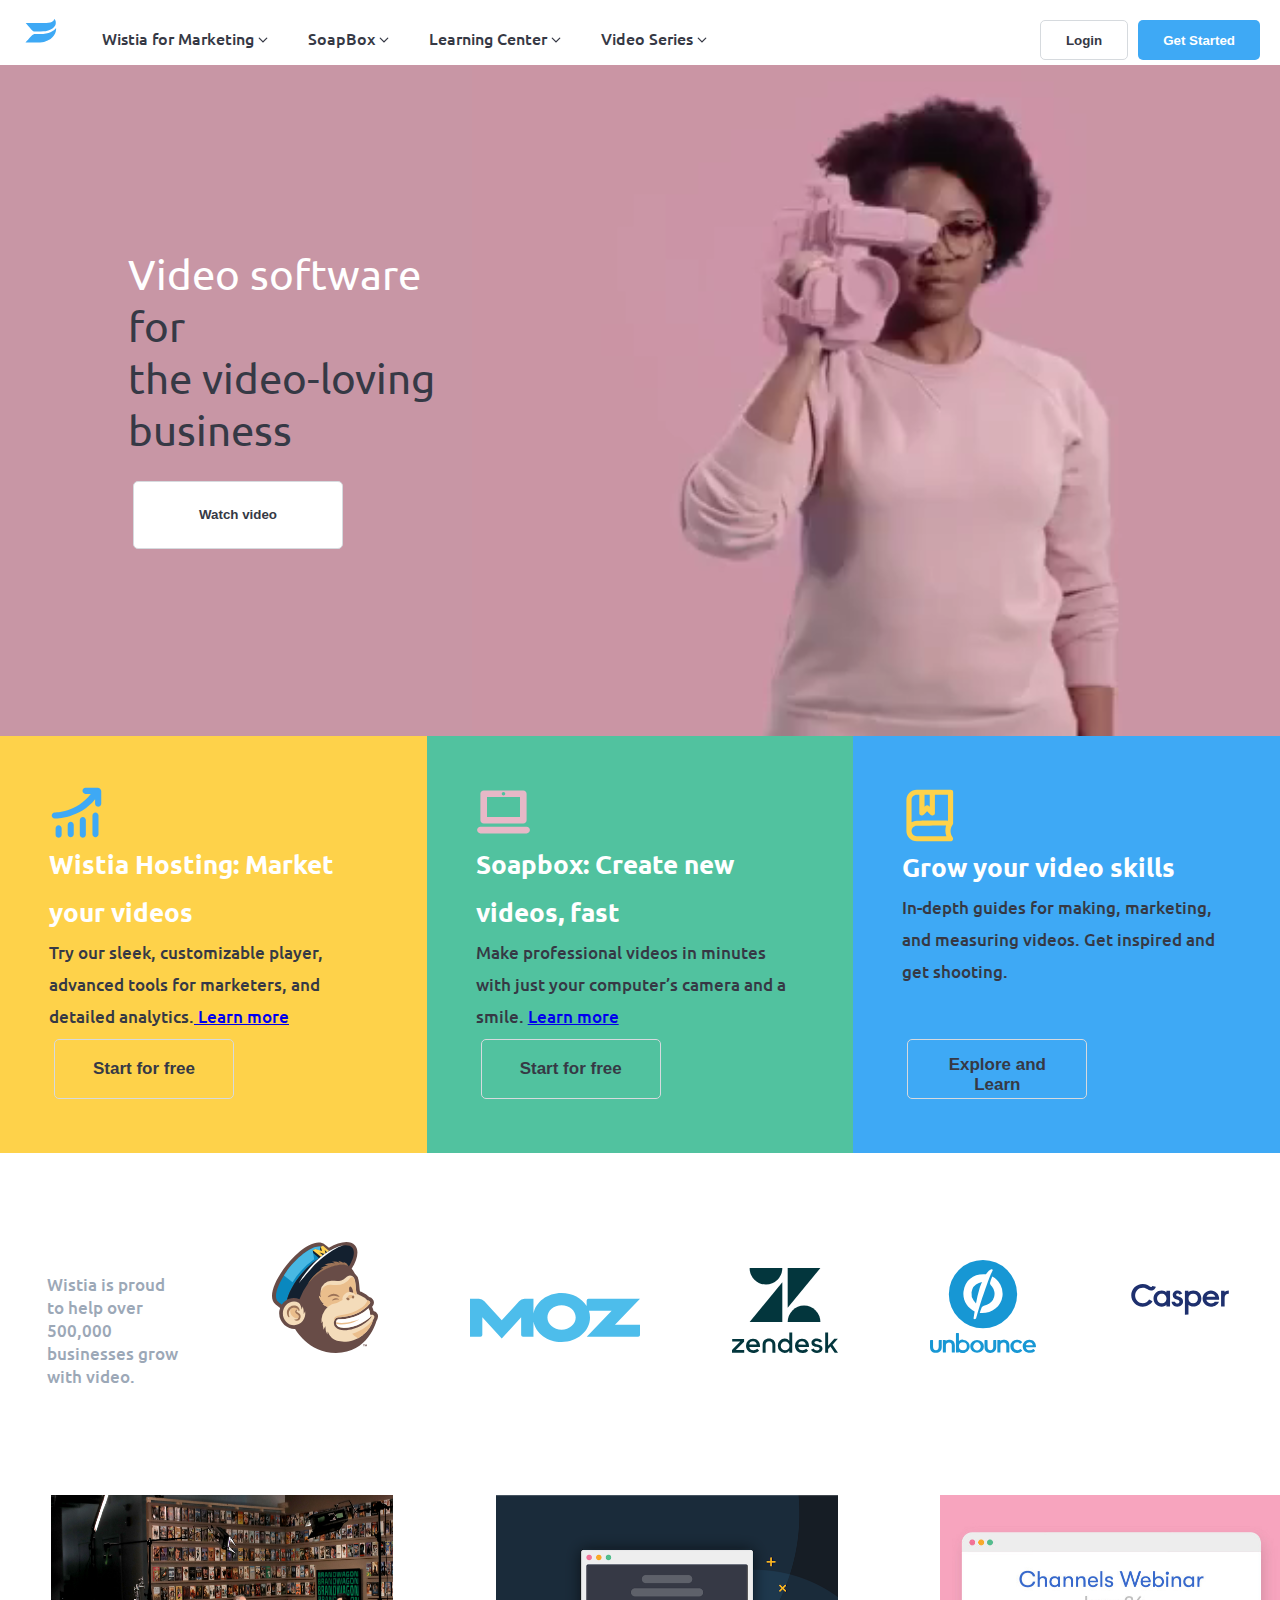
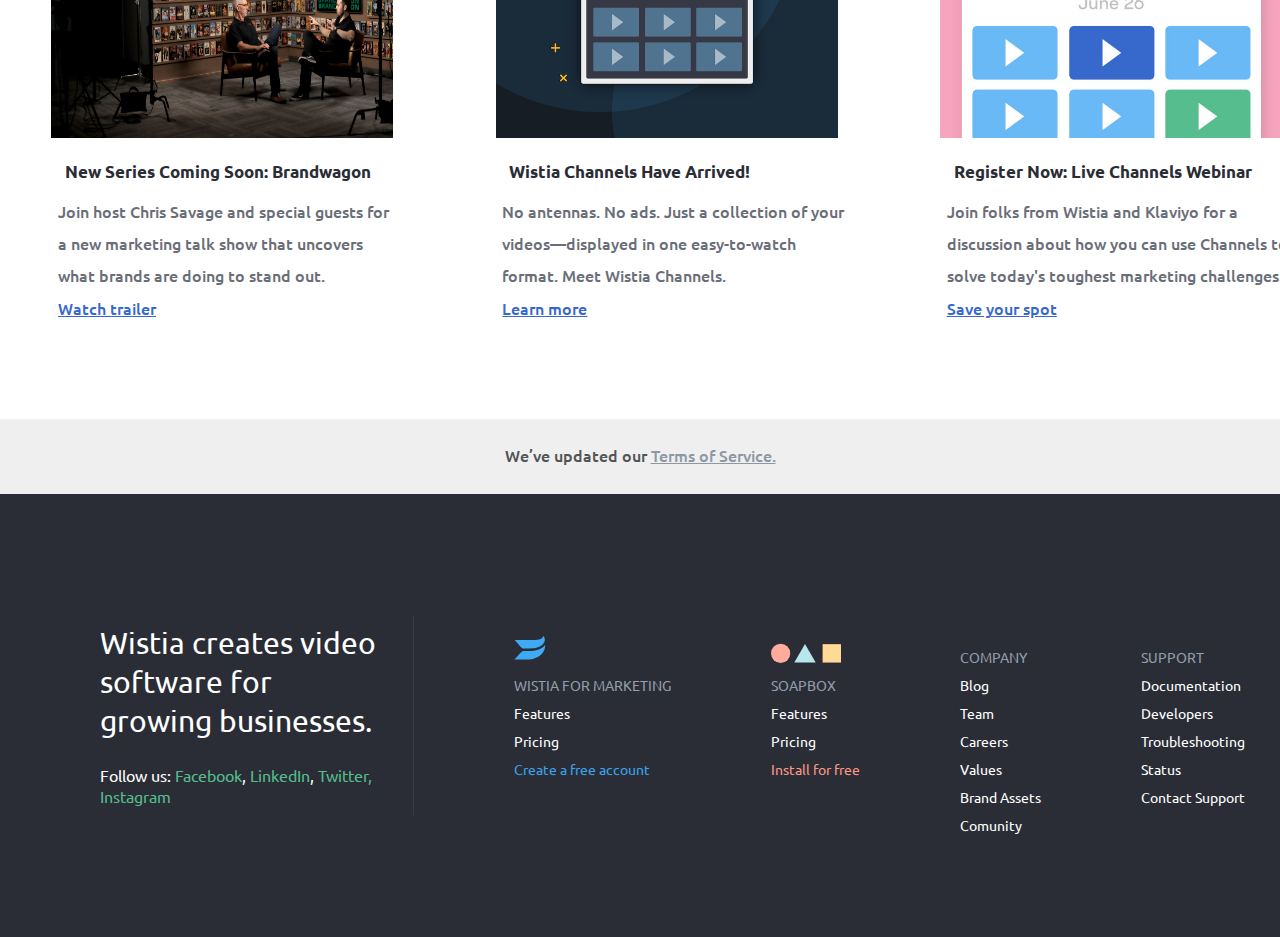
<file: index.html>
<!DOCTYPE html>
<html>

<head>
    <title>
        Video Hosting for Business|Wistia
    </title>
    <meta charset="UTF-8">
    <link rel="icon" href="./img/Wistia.png">
    <link href="https://fonts.googleapis.com/css?family=Ubuntu:400,400i,500,500i,700&display=swap" rel="stylesheet">
    <link rel="stylesheet" href="./style/reset.min.css">
    <link rel="stylesheet" href="./style/style.css">

</head>

<body>
    <header>
        <ul class="head-list">
            <li id="logo-wistia">
                <svg height="30" preserveAspectRatio="xMinYMid slice" style="height:30px;width:31.5px"
                    viewBox="0 0 486 128" class="jsx-1124597497 WistiaLogo">
                    <g opacity="1" transform="scale(1.55) translate(-20 -22)"
                        class="jsx-1124597497 WistiaLogo--swoopies">
                        <path
                            d=" M104.5,43.8c1.8-10.8-4.3-13.8-4.3-13.8s0.3,8.8-15.9,10.7c-14.4,1.7 -62.5,0.4-62.5,0.4s0,0,15.5,17.8c4.2,4.8,6.4,5.4,11.1,5.7c4.7,0.3 15.1,0.2,22.2-0.3c7.7-0.6,18.7-3.1,26.1-8.9C100.4,52.4,103.7,48.3 104.5,43.8z "
                            fill="#3EA9F5" class="jsx-1124597497"></path>
                        <path
                            d=" M105.5,55c0,0-1.9,3.9-11.6,10c-4.1,2.6-12.7,5.4-23.7,6.4c-6,0.6-16.9 0.1-21.6,0.1c-4.7,0-6.9,1-11.1,5.8 C21.7,94.9,21.7,94.9,21.7,94.9s 5.4,0,9.5,0c4.1,0,29.7,1.5,41-1.6C109.1,83.1,105.5,55,105.5,55z "
                            fill="#3EA9F5" class="jsx-1124597497"></path>
                    </g>
                    <g fill="#3EA9F5" opacity="0" transform="translate(110 0)" class="jsx-1124597497 WistiaLogo--text">
                        <path
                            d=" M210,29.8h9.4l-26.5,65.8h-2.1l-21.4-53.3l-21.6,53.3h-2l-26.4-65.8h 9.4l18,45.1L165,29.8h8.9l18.3,45.1L210,29.8z "
                            transform="translate(169 63) scale(0 1) translate(-169 -63)" class="jsx-1124597497"></path>
                        <path d="M231.5,29.8h9.4v65.5h-9.4V29.8z"
                            transform="translate(236 63) scale(0 1) translate(-236 -63)" class="jsx-1124597497"></path>
                        <path
                            d=" M276.4,67.8l-7.1-4.3c-4.5-2.7-7.6-5.4-9.5-8.1c-1.9-2.6-2.8-5.7-2.8 -9.1c0-5.2,1.8-9.3,5.4-12.6c3.6-3.2,8.2-4.8,13.9-4.8c5.5,0,10.5,1.5 15,4.6v10.6c-4.7-4.5-9.8-6.8-15.2-6.8c-3.1,0-5.6,0.7-7.5,2.1c-2,1.4 -3,3.2-3,5.4c0,2,0.7,3.8,2.2,5.5c1.5,1.7,3.8,3.5,7,5.4l7.2,4.2c8,4.8 12,10.8,12,18.2c0,5.2-1.8,9.5-5.3,12.8c-3.5,3.3-8.1,4.9-13.7,4.9c -6.5,0-12.4-2-17.7-6V78.1c5.1,6.4,10.9,9.6,17.6,9.6c2.9,0,5.4-0.8 7.3-2.5s2.9-3.7,2.9-6.1C285.1,75.2,282.2,71.4,276.4,67.8z "
                            transform="translate(276 62) scale(0 1) translate(-276 -62)" class="jsx-1124597497"></path>
                        <path d="M303.4,29.7h54.7V38h-22.8v57.2h-9.4V38h-22.5V29.7z"
                            transform="translate(331 62) scale(0 1) translate(-331 -62)" class="jsx-1124597497"></path>
                        <path d="M371.9,29.8h9.4v65.5h-9.4V29.8z"
                            transform="translate(377 63) scale(0 1) translate(-377 -63)" class="jsx-1124597497"></path>
                        <path
                            d=" M421.5,29.4h6.6l29.4,65.9h-9.6l-8.7-19.4h-27.9L403,95.3h-9.6L421.5 29.4zM435.3,67.5l-10.6-23.7l-9.8,23.7H435.3z "
                            transform="translate(425 62) scale(0 1) translate(-425 -62)" class="jsx-1124597497"></path>
                    </g>
                </svg>
            </li>
            <li class="nav-list" id="wistia-marketing">Wistia for Marketing
                <svg class="Icon IconCarrot" fill="none" fill-rule="evenodd" stroke="currentColor"
                    stroke-linecap="round" stroke-width="1" viewBox="0 0 8 5">
                    <polyline fill-rule="nonzero" points="2.5 -0.5 5.5 2.50631341 4.10025002 3.90311766 2.5 5.5"
                        transform=" translate(4.000000, 2.500000) rotate(90.000000) translate(-4.000000, -2.500000) ">
                    </polyline>
                </svg>
                <div class="sub-menu-wm">
                    <div class="sub-menu-logo-item">
                        <svg height="40" preserveAspectRatio="xMinYMid slice" viewBox="0 0 486 128"
                            class="jsx-1124597497 WistiaLogo" style="height: 40px; width: 151.875px;">
                            <g opacity="1" transform="scale(1) translate(0 0)"
                                class="jsx-1124597497 WistiaLogo--swoopies">
                                <path
                                    d=" M104.5,43.8c1.8-10.8-4.3-13.8-4.3-13.8s0.3,8.8-15.9,10.7c-14.4,1.7 -62.5,0.4-62.5,0.4s0,0,15.5,17.8c4.2,4.8,6.4,5.4,11.1,5.7c4.7,0.3 15.1,0.2,22.2-0.3c7.7-0.6,18.7-3.1,26.1-8.9C100.4,52.4,103.7,48.3 104.5,43.8z "
                                    fill="#53BBFF" class="jsx-1124597497"></path>
                                <path
                                    d=" M105.5,55c0,0-1.9,3.9-11.6,10c-4.1,2.6-12.7,5.4-23.7,6.4c-6,0.6-16.9 0.1-21.6,0.1c-4.7,0-6.9,1-11.1,5.8 C21.7,94.9,21.7,94.9,21.7,94.9s 5.4,0,9.5,0c4.1,0,29.7,1.5,41-1.6C109.1,83.1,105.5,55,105.5,55z "
                                    fill="#148EE0" class="jsx-1124597497"></path>
                            </g>
                            <g fill="#363A45" opacity="1" transform="translate(0 0)"
                                class="jsx-1124597497 WistiaLogo--text">
                                <path
                                    d=" M210,29.8h9.4l-26.5,65.8h-2.1l-21.4-53.3l-21.6,53.3h-2l-26.4-65.8h 9.4l18,45.1L165,29.8h8.9l18.3,45.1L210,29.8z "
                                    transform="translate(0 0) scale(1 1) translate(0 0)" class="jsx-1124597497"></path>
                                <path d="M231.5,29.8h9.4v65.5h-9.4V29.8z"
                                    transform="translate(0 0) scale(1 1) translate(0 0)" class="jsx-1124597497"></path>
                                <path
                                    d=" M276.4,67.8l-7.1-4.3c-4.5-2.7-7.6-5.4-9.5-8.1c-1.9-2.6-2.8-5.7-2.8 -9.1c0-5.2,1.8-9.3,5.4-12.6c3.6-3.2,8.2-4.8,13.9-4.8c5.5,0,10.5,1.5 15,4.6v10.6c-4.7-4.5-9.8-6.8-15.2-6.8c-3.1,0-5.6,0.7-7.5,2.1c-2,1.4 -3,3.2-3,5.4c0,2,0.7,3.8,2.2,5.5c1.5,1.7,3.8,3.5,7,5.4l7.2,4.2c8,4.8 12,10.8,12,18.2c0,5.2-1.8,9.5-5.3,12.8c-3.5,3.3-8.1,4.9-13.7,4.9c -6.5,0-12.4-2-17.7-6V78.1c5.1,6.4,10.9,9.6,17.6,9.6c2.9,0,5.4-0.8 7.3-2.5s2.9-3.7,2.9-6.1C285.1,75.2,282.2,71.4,276.4,67.8z "
                                    transform="translate(0 0) scale(1 1) translate(0 0)" class="jsx-1124597497"></path>
                                <path d="M303.4,29.7h54.7V38h-22.8v57.2h-9.4V38h-22.5V29.7z"
                                    transform="translate(0 0) scale(1 1) translate(0 0)" class="jsx-1124597497"></path>
                                <path d="M371.9,29.8h9.4v65.5h-9.4V29.8z"
                                    transform="translate(0 0) scale(1 1) translate(0 0)" class="jsx-1124597497"></path>
                                <path
                                    d=" M421.5,29.4h6.6l29.4,65.9h-9.6l-8.7-19.4h-27.9L403,95.3h-9.6L421.5 29.4zM435.3,67.5l-10.6-23.7l-9.8,23.7H435.3z "
                                    transform="translate(0 0) scale(1 1) translate(0 0)" class="jsx-1124597497"></path>
                            </g>
                        </svg>
                        <br>
                        <div class="sub-menu-text-item">Host, customize, and measure <br> your videos, all in one place
                        </div>
                    </div>
                    <ul class="sub-menu-links">
                        <li><a href="#"> Features</a></li>
                        <li><a href="#"> Pricing</a></li>
                        <li><a href="#">Integrations</a></li>
                        <li><a href="#">Platform</a></li>
                    </ul>
                    <ul class="sub-menu-links">
                        <li> CUSTOMIZE</li>
                        <li><a href="#"> Custom Player</a></li>
                        <li><a href="#">Embedding</a></li>
                        <li><a href="#">Channels</a></li>
                    </ul>
                    <ul class="sub-menu-links">
                        <li> CONVERT</li>
                        <li><a href="#">Video SEO</a></li>
                        <li><a href="#">Lead generation</a></li>
                        <li><a href="#">Marketing Automation</a></li>
                    </ul>
                    <ul class="sub-menu-links">
                        <li> ANALYZE</li>
                        <li><a href="#">Analitics</a></li>
                        <li><a href="#">A/B Testing</a></li>

                    </ul>
                    <div class="btn-sub-menu-list">
                        <button class=" button" id="btn-crt-free">Create a free account</button>
                    </div>
            </li>
            <li class="nav-list" id="soapbox">SoapBox
                <svg class="Icon IconCarrot" fill="none" fill-rule="evenodd" stroke="currentColor"
                    stroke-linecap="round" stroke-width="1" viewBox="0 0 8 5">
                    <polyline fill-rule="nonzero" points="2.5 -0.5 5.5 2.50631341 4.10025002 3.90311766 2.5 5.5"
                        transform=" translate(4.000000, 2.500000) rotate(90.000000) translate(-4.000000, -2.500000) ">
                    </polyline>
                </svg>
                <div class="sub-menu-wm" id="soapbox-submenu">
                    <div class="sub-menu-logo-item" id="item-logo-soapbox">
                        <svg alt="Soapbox" height="20" preserveAspectRatio="xMidYMax slice" viewBox="0 0 8000 1000"
                            width="160" class="jsx-3779653094 Soapbox Soapbox--logo ">
                            <circle cx="4000" cy="500" fill="#FFAB9D" opacity="1" r="500" transform="translate(-2473 0)"
                                class="jsx-3779653094 Soapbox__shape Soapbox__shape--circle"></circle>
                            <rect fill="#FFDA97" height="1000" opacity="1" transform="translate(2370 30) scale(0.97)"
                                width="1000" x="3500" y="0"
                                class="jsx-3779653094 Soapbox__shape Soapbox__shape--square"></rect>
                            <polygon fill="#B7E7EE" opacity="1" points="4535,1000 3465,1000 4000,74.3"
                                transform="translate(2160 500) scale(1.05 1.1) translate(-3465 -500)"
                                class="jsx-3779653094 Soapbox__shape Soapbox__shape--triangle"></polygon>
                            <g fill="#D3DEE5" opacity="1" class="jsx-3779653094">
                                <path
                                    d=" M64 716.8 252.2 646.4C295.1 737.6 369.8 801.1 458.4 801.1 545.6 801.1 603.7 767.9 603.7 701.6 603.7 633.9 520.7 607.7 419.7 575.9 274.4 528.9 102.8 475.1 102.8 273.4 102.7 124.3 225.9 0 441.8 0 620.3 0 740.7 105 778 241.7L589.8 302.5C563.5 243.1 517.8 198.9 430.7 198.9 354.6 198.9 313.1 226.5 313.1 277.6 313.1 327.3 387.8 350.8 477.8 381.2 624.4 428.2 814 489 814 703 814 890.8 654.9 1000 452.8 1000 264.6 1000 122.1 893.6 64 716.8Z "
                                    transform="translate(439 500) scale(1 1) translate(-439 -500)"
                                    class="jsx-3779653094 Soapbox__letter"></path>
                                <path
                                    d=" M3554.5 30H3982.6C4231.2 30 4319.5 186.6 4319.5 341.8C4319.5 485.9 4222.8 652.2 3982.6 652.2H3764.4V1000H3554.5V30ZM4101.3 341.8C 4101.3 293.3 4075.1 229.6 3990.8 229.6H3764.3V454H3990.8C4070.9 454 4101.3 394.4 4101.3 341.8Z "
                                    transform="translate(3937 515) scale(1 1) translate(-3937 -515)"
                                    class="jsx-3779653094 Soapbox__letter"></path>
                                <path
                                    d=" M5090.5 30C5329.6 30 5409.7 161.6 5409.7 293.3 5409.7 377.8 5382.1 455.4 5300.5 494.2 5402.8 533 5441.5 631.4 5441.5 709 5441.5 850.3 5354.4 1000 5108.5 1000H4634.5V30H5090.5ZM5195.5 316.8C5195.5 273.8 5180.3 226.7 5091.9 226.7H4844.6V408.2H5069.8C5156.8 408.3 5195.5 372.3 5195.5 316.8ZM5228.7 704.8C5228.7 653.5 5203.8 598.1 5080.8 598.1H4844.5V801.8H 5118.1C5202.4 801.8 5228.7 747.8 5228.7 704.8Z "
                                    transform="translate(5038 515) scale(1 1) translate(-5038 -515)"
                                    class="jsx-3779653094 Soapbox__letter"></path>
                                <path
                                    d=" M7489 693.8L7289.5 1000H7041.5L7365.7 501.1L7059.5 30H7307.5L7489 308.5L 7669.1 30H7918.5L7613.7 501.1L7936.5 1000H7688.5L7489 693.8 Z "
                                    transform="translate(7489 515) scale(1 1) translate(-7489 -515)"
                                    class="jsx-3779653094 Soapbox__letter"></path>
                            </g>
                        </svg>

                        <div class="sub-menu-text-item"> Create and share professional <br>
                            videos with just a few clicks.
                        </div>
                    </div>
                    <ul class="sub-menu-links">
                        <li><a href="#"> Features</a></li>
                        <li><a href="#"> Pricing</a></li>
                        <li><a href="#">Watch the Ads</a></li>

                    </ul>
                    <ul class="sub-menu-links">
                        <li> PAID PLANS</li>
                        <li><a href="#"> Solo Plan</a></li>
                        <li><a href="#">Teams Plan</a></li>
                        <li><a href="#">Contact Sales</a></li>
                    </ul>

                    <div class="btn-sub-menu-list">
                        <button class=" button" id="btn-install-free">Install for free</button>
                    </div>

            </li>
            <li class="nav-list" id="learning-center">Learning Center
                <svg class="Icon IconCarrot" fill="none" fill-rule="evenodd" stroke="currentColor"
                    stroke-linecap="round" stroke-width="1" viewBox="0 0 8 5">
                    <polyline fill-rule="nonzero" points="2.5 -0.5 5.5 2.50631341 4.10025002 3.90311766 2.5 5.5"
                        transform=" translate(4.000000, 2.500000) rotate(90.000000) translate(-4.000000, -2.500000) ">
                    </polyline>
                </svg>
                <div class="sub-menu-wm" id="Lern-center-submenu">
                    <div class="sub-menu-logo-item" id="item-logo-leran-center">Learning Center


                        <div class="sub-menu-text-item"> Go from a camera-shy beginner to a <br>
                            business-video pro.
                        </div>
                    </div>
                    <ul class="sub-menu-links">
                        <li><a href="#"> Blog</a></li>
                        <li><a href="#"> Support</a></li>
                        <li class="last-sub-item"><a href="#">Customer Stories</a></li>

                    </ul>
                    <ul class="sub-menu-links">
                        <li> BLOG CATEGORIES</li>
                        <li><a href="#"> Production</a></li>
                        <li><a href="#">Marketing</a></li>
                        <li><a href="#">Sales</a></li>
                        <li><a href="#">Product Updates</a></li>
                        <li class="last-sub-item"><a href="#">Wistia Culture </a></li>
                    </ul>
                    <ul class="sub-menu-links">
                        <li>SUPPORT CATEGORIES </li>
                        <li><a href="#"> Developpers</a></li>
                        <li><a href="#"> Troubleshooting</a></li>
                        <li class="last-sub-item"><a href="#">Contact Support</a></li>

                    </ul>


                    <div class="btn-sub-menu-list">
                        <button class="button" id="btn-subscribe">Subscribe</button>
                    </div>

            </li>
            <li class="nav-list" id="video_series_item">Video Series
                <svg class="Icon IconCarrot" fill="none" fill-rule="evenodd" stroke="currentColor"
                    stroke-linecap="round" stroke-width="1" viewBox="0 0 8 5">
                    <polyline fill-rule="nonzero" points="2.5 -0.5 5.5 2.50631341 4.10025002 3.90311766 2.5 5.5"
                        transform=" translate(4.000000, 2.500000) rotate(90.000000) translate(-4.000000, -2.500000) ">
                    </polyline>
                </svg>
                <div class="sub-menu-wm" id="video-series-submenu">
                    <div class="sub-menu-logo-item" id="item-logo-video-series">Video series


                        <div class="sub-menu-text-item"> Watch our original, long-form <br> video content.
                        </div>
                    </div>

                    <div class="video-series-container">
                        <div class="concert-ticket-image">
                        </div>

                        <div class="brandwagon-content">
                            <span class="brandwagon-title">Brandwagon</span>
                            <p class="brandwagon-content">From tactics to taglines, Wistia’s CEO, Chris Savage,
                                chats
                                marketing with the brains behind successful brands. Get a peek under the hood of
                                their
                                best campaigns, and watch as we try to restore an old station wagon along the way.
                            </p>
                        </div>
                    </div>


                    <div class="video-series-container">
                        <div class="concert-ticket-image" id="brandwagon-image">

                        </div>
                        <div class="brandwagon-content">
                            <span class="brandwagon-title">One, Ten, One Hundred</span>
                            <p class="brandwagon-content">In this Webby Award-winning series, we challenged a video
                                production agency to make three videos with three very different budgets. Watch as we
                                dive into the complicated relationship between money and creativity.</p>

                        </div>
                    </div>
            </li>

            <div class="btn">
                <button class="button">Login</button>
                <button class="button" id="btn-getstart"> Get Started</button>
            </div>


        </ul>
        </div>

    </header>
    <main>


        <section class="home-video">
            <div class="text-division">
                <span class="white-text">Video software</span> for <br>
                the video-loving business
                <div><button class="button" id="btn-wtch-vdeo">Watch video</button></div>
            </div>
            <div class="video-division">
                <video autoplay>
                    <source src="./img/video-wistia.mp4">
                </video>
            </div>
        </section>
        <section class="text-section">


            <div class="wistia-hosting">
                <button class="button startfree-btn" id="btn-strat-free">Start for free</button>
                <div>Try our sleek, customizable player,
                    advanced tools for marketers,
                    and detailed analytics.<a href="#"> Learn more</a>
                </div>
                <div class="text-section-title"> Wistia Hosting: Market your videos</div>

                <svg class="Icon IconChartGrowth" fill="currentColor" viewBox="0 0 100 100">
                    <g transform="translate(5.000000, 5.000000)">
                        <path
                            d=" M12.5425694,68.0001129 C9.51159393,67.980567 7.03663928,70.5009719 7.00854617,73.6357636 L7.00854617,84.9951219 C6.895191,87.0997453 7.9163591,89.0966617 9.6621407,90.1842836 C11.4079223,91.2719055 13.5920777,91.2719055 15.3378593,90.1842836 C17.0836409,89.0966617 18.104809,87.0997453 17.9914538,84.9951219 L17.9914538,73.6357636 C17.9637376,70.5352312 15.5403497,68.0287792 12.5425694,68.0001129 Z ">
                        </path>
                        <path
                            d=" M34.5085139,62 C33.0409377,61.9999363 31.6342018,62.5897773 30.6012767, 63.6382951 C29.5683516,64.6868128 28.9949154,66.1070359 29.0085462, 67.5829933 L29.0085462,84.1607157 C28.895191,86.2073009 29.9163591, 88.1491493 31.6621407,89.2067783 C33.4079223,90.2644072 35.5920777, 90.2644072 37.3378593,89.2067783 C39.0836409,88.1491493 40.104809, 86.2073009 39.9914538,84.1607157 L39.9914538,67.5829933 C40.005064, 66.1099998 39.4339569,64.6923842 38.4047201,63.6443658 C37.3754833, 62.5963474 35.9731363,62.0044969 34.5085139,62 Z ">
                        </path>
                        <path
                            d=" M79.5085271,45 C76.4662516,45 74,47.5380082 74,50.6687999 L74, 84.6464985 C74.1625906,87.6501362 76.5767584,90 79.5,90 C82.4232416,90 84.8374094,87.6501362 85,84.6464985 L85,50.6687999 C85.0000145, 47.5448493 82.5441404,45.0096717 79.5085271,45 Z ">
                        </path>
                        <path
                            d=" M83.5299907,0 L61.1665646,0 C58.2019309,0.165444147 55.8825814, 2.6219825 55.8825814,5.59652928 C55.8825814,8.57107607 58.2019309, 11.0276144 61.1665646,11.1930586 L70.971134,11.1930586 C45.1258732, 44.8069414 6.02885325,44.8069414 5.28398313,44.8069414 C2.31934947, 44.9723856 3.84638119e-16,47.4289239 0,50.4034707 C-3.36558354e-16, 53.3780175 2.31934947,55.8345559 5.28398313,56 C8.00362519,56 50.8769634,55.8264642 78.8182541,20.824295 L78.8182541,28.4251627 C78.7029364,30.4989747 79.7417838,32.4666565 81.5177896,33.5383557 C83.2937954,34.6100549 85.5157645,34.6100549 87.2917704,33.5383557 C89.0677762,32.4666565 90.1066235,30.4989747 89.9913059,28.4251627 L89.9913059,6.02169197 C89.6036275,2.6984061 86.8666585,0.147658492 83.5299907,0 Z ">
                        </path>
                        <path
                            d=" M56.5085139,53 C53.4709656,53 51.0085462,55.5242741 51.0085462, 58.638124 L51.0085462,85.0482838 C50.895191,87.1342748 51.9163591, 89.1135122 53.6621407,90.1915052 C55.4079223,91.2694983 57.5920777, 91.2694983 59.3378593,90.1915052 C61.0836409,89.1135122 62.104809, 87.1342748 61.9914538,85.0482838 L61.9914538,58.638124 C61.9914684, 55.5310782 59.5394103,53.0096193 56.5085139,53 Z ">
                        </path>
                    </g>
                </svg>

            </div>




            <div class="wistia-hosting" id="soap-box">
                <button class="button saopbox-btn" id="btn-strat-free-soapbox">Start for free</button>
                <p>Make professional videos in
                    minutes with just your computer’s
                    camera and a smile. <a href="#">Learn more</a>
                </p>
                <h2 class="text-section-title"> Soapbox: Create new videos, fast</h2>
                <svg class="Icon IconLaptop" fill="currentColor" fill-rule="nonzero" stroke="none" stroke-width="1"
                    viewBox="0 0 100 90">
                    <g transform="translate(2.000000, 5.000000)">
                        <path
                            d=" M12.0011019,60 L83.9988981,60 C87.3132151,60 90,57.3130178 90, 53.9984572 L90,6.00154281 C90,2.68698224 87.3132151,2.029583e-16 83.9988981,0 L12.0011019,0 C8.68678485,-2.029583e-16 6,2.68698224 6,6.00154281 L6,53.9984572 C6,57.3130178 8.68678485,60 12.0011019,60 Z M48.0077135,2.71535099 C49.754333,2.71535099 51.1702479,4.13136991 51.1702479,5.87811777 C51.1702479,7.62486563 49.754333,9.04088455 48.0077135,9.04088455 C46.261094,9.04088455 44.8451791,7.62486563 44.8451791,5.87811777 C44.8536204,4.13487867 46.2646025,2.72379297 48.0077135,2.71535099 Z M18.0022039,11.9722294 L77.9977961,11.9722294 L77.9977961,48.0123425 L18.0022039,48.0123425 L18.0022039,11.9722294 Z ">
                        </path>
                        <path
                            d=" M89.9990358,66 L6.00096417,66 C2.68672317,66 4.05877462e-16,68.6862915 0,72 C-4.05877462e-16,75.3137085 2.68672317,78 6.00096417,78 L89.9990358,78 C93.3132768,78 96,75.3137085 96,72 C96,68.6862915 93.3132768,66 89.9990358,66 Z ">
                        </path>
                    </g>
                </svg>



            </div>


            <div class="wistia-hosting" id="grown-skill">
                <button class="button growskill-btn" id="btn-grow-skill">Explore and Learn</button>
                <div>In-depth guides for making, marketing,
                    and measuring videos. Get inspired and get shooting.
                </div>
                <div class="text-section-title"> Grow your video skills</div>



                <svg class="Icon IconBookChapter" fill="currentColor" fill-rule="nonzero" viewBox="0 0 100 100">
                    <path
                        d=" M84.9917653,4.71432303 C85.0693262,3.44408266 84.5961577,2.20167831 83.6921187,1.30182535 C82.7880798,0.401972393 81.5398959,-0.0690052267 80.2637466,0.0081965671 L18.8933129,0.0081965671 C8.47165441, 0.0389631649 0.0309097199,8.44062445 0,18.8140273 L0,75.2128444 C0.0411994974,85.5789534 8.47894635,93.9692905 18.8933129,94 L80.2637466,94 C82.027782,93.9725546 83.6297251,92.9697795 84.4187221, 91.3990921 C85.2077191,89.8284047 85.0525052,87.9511191 84.0161424, 86.529958 C79.1384607,79.7937745 79.1384607,70.7066147 84.0161424, 63.9704312 C84.5373326,63.1123648 84.8579451,62.1485986 84.9542413, 61.1504903 L84.9917653,4.71432303 Z M33.0586072,9.34574906 L42.4395967, 9.34574906 L42.4395967,31.027546 L41.0136863,29.6269131 C40.1531391, 28.7271517 38.9596411,28.2178763 37.711578,28.2178763 C36.4635149, 28.2178763 35.2700168,28.7271517 34.4094697,29.6269131 L32.9835593, 31.027546 L33.0586072,9.34574906 Z M9.38098955,18.8140273 C9.38098955, 13.6570395 13.5810016,9.4764748 18.7619791,9.4764748 L23.4899978, 9.4764748 L23.4899978,42.3073094 C23.343914,44.19603 24.5141155, 45.9393477 26.3230567,46.5278831 C28.0668611,47.4312691 30.2036794, 47.0473478 31.5201249,45.5941279 L37.655292,39.4873685 L43.7904592, 45.5941279 C45.1069047,47.0473478 47.243723,47.4312691 48.9875274, 46.5278831 C50.7964686,45.9393477 51.9666701,44.19603 51.8205863, 42.3073094 L51.8205863,9.34574906 L75.5544898,9.34574906 L75.5544898, 56.4070136 C66.1735003,55.940136 35.891666,56.4070136 25.985341, 56.4070136 C19.8501739,56.4070136 15.1221552,55.940136 9.45603746, 59.2269545 L9.38098955,18.8140273 Z M72.721431,84.6064222 L18.8933129, 84.6064222 C13.6760686,84.6064222 9.44665647,80.3965936 9.44665647, 75.2035068 C9.44665647,70.0104201 13.6760686,65.8005915 18.8933129, 65.8005915 C32.5895577,65.8005915 51.9519201,65.3337138 64.6913039, 65.3337138 L72.1960956,65.3337138 C70.196747,71.6350671 70.381752, 78.4222493 72.721431,84.6064222 Z "
                        transform="translate(8.000000, 3.000000)"></path>
                </svg>


            </div>

            </div>
        </section>
        <section class="client-section">
            <div class="text-div-client">
                Wistia is proud to help over 500,000 businesses grow with video.
            </div>
            <div class="client-logo">
                <img src="./img/Mailchimp-7ebe21d6e1a8e73dfaa0a01cb2747dd7.svg" alt="mailchimp-logo">
            </div>
            <div class="client-logo" id="moz-logo">
                <img src="./img/Moz-968d7370d103b9e8d54d8d6c5ccc25ef.svg" alt="moz-logo">
            </div>
            <div class="client-logo">
                <img src="./img/Zendesk-b2d6a2287655dc487ea7de701df73ed0.svg" alt="Zendesk-logo">
            </div>
            <div class="client-logo">
                <img src="./img/Unbounce-f61750cbb6135bd4058243c8065f7652.svg" alt="unbounce-logo">
            </div>
            <div class="client-logo" id="casper-logo">
                <img src="./img/casper-logo-vector.svg" alt="casper-logo">
            </div>

        </section>
        <section class="feature-block">
            <div class="feature-block-image">
                <div id="img-new-sieres">
                    <div class="layer"></div>
                    <img src="./img/bandwagon-trailer-background-mobile.jpg" alt="bandwagon-trailer-background-mobile">
                </div>
                <div class="feature-block-text">
                    <span class="feature-block-title">New Series Coming Soon: Brandwagon</span>
                    <span>Join host Chris Savage and special guests for a new marketing talk show that uncovers what
                        brands
                        are doing to stand out. <br>
                        <a href=""> Watch trailer</a></span>
                </div>
            </div>
            <div class="feature-block-image">
                <div id="img-feature-block">
                    <div class="layer"></div>
                    <img src="./img/homepage_2x.png" alt="homepage">
                </div>
                <div class="feature-block-text">
                    <span class="feature-block-title">Wistia Channels Have Arrived!</span>
                    <span>No antennas. No ads. Just a collection of your videos—displayed in one easy-to-watch format.
                        Meet
                        Wistia Channels.
                        <br>
                        <a href="#"> Learn more</a></span>
                </div>
            </div>

            <div class="feature-block-image">
                <div id="img-webinar-channel">
                    <div class="layer"></div>
                    <img src="./img/Channels-Webinar-Homepage.jpg" alt="channels webinar">
                </div>
                <div class="feature-block-text">
                    <span class="feature-block-title">Register Now: Live Channels Webinar</span>
                    <span>Join folks from Wistia and Klaviyo for a discussion about how you can use Channels to solve
                        today's toughest marketing challenges.
                        <br>
                        <a href="#"> Save your spot</a></span>
                </div>
            </div>
        </section>
    </main>


    <footer>
        <div class="ud_condition_term">We’ve updated our <a href="#"> Terms of Service.</a></div>
        <div class="page_foot">
            <div class="footer-text">
                Wistia creates video software for growing businesses.<br>

                <div class="follow_div">Follow us: <a href="#">Facebook</a>, <a href="#">LinkedIn</a>, <a
                        href="#">Twitter,</a> <a href="#">Instagram</a>
                </div>

            </div>
            <div class="vl"> </div>


            <ul class="footer-link">
                <li> <svg height="30" preserveAspectRatio="xMinYMid slice" style="height:30px;width:31.5px"
                        viewBox="0 0 486 128" class="jsx-1124597497 WistiaLogo">
                        <g opacity="1" transform="scale(1.55) translate(-20 -22)"
                            class="jsx-1124597497 WistiaLogo--swoopies">
                            <path
                                d=" M104.5,43.8c1.8-10.8-4.3-13.8-4.3-13.8s0.3,8.8-15.9,10.7c-14.4,1.7 -62.5,0.4-62.5,0.4s0,0,15.5,17.8c4.2,4.8,6.4,5.4,11.1,5.7c4.7,0.3 15.1,0.2,22.2-0.3c7.7-0.6,18.7-3.1,26.1-8.9C100.4,52.4,103.7,48.3 104.5,43.8z "
                                fill="#3EA9F5" class="jsx-1124597497"></path>
                            <path
                                d=" M105.5,55c0,0-1.9,3.9-11.6,10c-4.1,2.6-12.7,5.4-23.7,6.4c-6,0.6-16.9 0.1-21.6,0.1c-4.7,0-6.9,1-11.1,5.8 C21.7,94.9,21.7,94.9,21.7,94.9s 5.4,0,9.5,0c4.1,0,29.7,1.5,41-1.6C109.1,83.1,105.5,55,105.5,55z "
                                fill="#3EA9F5" class="jsx-1124597497"></path>
                        </g>
                        <g fill="#3EA9F5" opacity="0" transform="translate(110 0)"
                            class="jsx-1124597497 WistiaLogo--text">
                            <path
                                d=" M210,29.8h9.4l-26.5,65.8h-2.1l-21.4-53.3l-21.6,53.3h-2l-26.4-65.8h 9.4l18,45.1L165,29.8h8.9l18.3,45.1L210,29.8z "
                                transform="translate(169 63) scale(0 1) translate(-169 -63)" class="jsx-1124597497">
                            </path>
                            <path d="M231.5,29.8h9.4v65.5h-9.4V29.8z"
                                transform="translate(236 63) scale(0 1) translate(-236 -63)" class="jsx-1124597497">
                            </path>
                            <path
                                d=" M276.4,67.8l-7.1-4.3c-4.5-2.7-7.6-5.4-9.5-8.1c-1.9-2.6-2.8-5.7-2.8 -9.1c0-5.2,1.8-9.3,5.4-12.6c3.6-3.2,8.2-4.8,13.9-4.8c5.5,0,10.5,1.5 15,4.6v10.6c-4.7-4.5-9.8-6.8-15.2-6.8c-3.1,0-5.6,0.7-7.5,2.1c-2,1.4 -3,3.2-3,5.4c0,2,0.7,3.8,2.2,5.5c1.5,1.7,3.8,3.5,7,5.4l7.2,4.2c8,4.8 12,10.8,12,18.2c0,5.2-1.8,9.5-5.3,12.8c-3.5,3.3-8.1,4.9-13.7,4.9c -6.5,0-12.4-2-17.7-6V78.1c5.1,6.4,10.9,9.6,17.6,9.6c2.9,0,5.4-0.8 7.3-2.5s2.9-3.7,2.9-6.1C285.1,75.2,282.2,71.4,276.4,67.8z "
                                transform="translate(276 62) scale(0 1) translate(-276 -62)" class="jsx-1124597497">
                            </path>
                            <path d="M303.4,29.7h54.7V38h-22.8v57.2h-9.4V38h-22.5V29.7z"
                                transform="translate(331 62) scale(0 1) translate(-331 -62)" class="jsx-1124597497">
                            </path>
                            <path d="M371.9,29.8h9.4v65.5h-9.4V29.8z"
                                transform="translate(377 63) scale(0 1) translate(-377 -63)" class="jsx-1124597497">
                            </path>
                            <path
                                d=" M421.5,29.4h6.6l29.4,65.9h-9.6l-8.7-19.4h-27.9L403,95.3h-9.6L421.5 29.4zM435.3,67.5l-10.6-23.7l-9.8,23.7H435.3z "
                                transform="translate(425 62) scale(0 1) translate(-425 -62)" class="jsx-1124597497">
                            </path>
                        </g>
                    </svg></li>

                <li>WISTIA FOR MARKETING</li>
                <li class="link-exterieur"><a href="#">Features</a></li>
                <li class="link-exterieur"><a href="#">Pricing</a></li>
                <li class="link-exterieur" id="crt-account"><a href="#">Create a free account</a></li>
            </ul>
            <ul class="footer-link">
                <li><svg alt="Soapbox" height="20" preserveAspectRatio="xMidYMax slice" viewBox="0 0 8000 1000"
                        width="80" class="jsx-3779653094 Soapbox Soapbox--trio ">
                        <circle cx="4000" cy="500" fill="#FFAB9D" opacity="1" r="500"
                            transform="translate(4000 500) scale(0.96) translate(-5582 -480)"
                            class="jsx-3779653094 Soapbox__shape Soapbox__shape--circle"></circle>
                        <rect fill="#FFDA97" height="1000" opacity="1"
                            transform="translate(3500 500) scale(0.92) translate(-2326 -480)" width="1000" x="3500"
                            y="0" class="jsx-3779653094 Soapbox__shape Soapbox__shape--square"></rect>
                        <polygon fill="#B7E7EE" opacity="1" points="4535,1000 3465,1000 4000,74.3"
                            transform="translate(-300 -20)"
                            class="jsx-3779653094 Soapbox__shape Soapbox__shape--triangle"></polygon>
                        <g fill="#D3DEE5" opacity="0" class="jsx-3779653094">
                            <path
                                d=" M64 716.8 252.2 646.4C295.1 737.6 369.8 801.1 458.4 801.1 545.6 801.1 603.7 767.9 603.7 701.6 603.7 633.9 520.7 607.7 419.7 575.9 274.4 528.9 102.8 475.1 102.8 273.4 102.7 124.3 225.9 0 441.8 0 620.3 0 740.7 105 778 241.7L589.8 302.5C563.5 243.1 517.8 198.9 430.7 198.9 354.6 198.9 313.1 226.5 313.1 277.6 313.1 327.3 387.8 350.8 477.8 381.2 624.4 428.2 814 489 814 703 814 890.8 654.9 1000 452.8 1000 264.6 1000 122.1 893.6 64 716.8Z "
                                transform="translate(439 500) scale(0 1) translate(-439 -500)"
                                class="jsx-3779653094 Soapbox__letter"></path>
                            <path
                                d=" M3554.5 30H3982.6C4231.2 30 4319.5 186.6 4319.5 341.8C4319.5 485.9 4222.8 652.2 3982.6 652.2H3764.4V1000H3554.5V30ZM4101.3 341.8C 4101.3 293.3 4075.1 229.6 3990.8 229.6H3764.3V454H3990.8C4070.9 454 4101.3 394.4 4101.3 341.8Z "
                                transform="translate(3937 515) scale(0 1) translate(-3937 -515)"
                                class="jsx-3779653094 Soapbox__letter"></path>
                            <path
                                d=" M5090.5 30C5329.6 30 5409.7 161.6 5409.7 293.3 5409.7 377.8 5382.1 455.4 5300.5 494.2 5402.8 533 5441.5 631.4 5441.5 709 5441.5 850.3 5354.4 1000 5108.5 1000H4634.5V30H5090.5ZM5195.5 316.8C5195.5 273.8 5180.3 226.7 5091.9 226.7H4844.6V408.2H5069.8C5156.8 408.3 5195.5 372.3 5195.5 316.8ZM5228.7 704.8C5228.7 653.5 5203.8 598.1 5080.8 598.1H4844.5V801.8H 5118.1C5202.4 801.8 5228.7 747.8 5228.7 704.8Z "
                                transform="translate(5038 515) scale(0 1) translate(-5038 -515)"
                                class="jsx-3779653094 Soapbox__letter"></path>
                            <path
                                d=" M7489 693.8L7289.5 1000H7041.5L7365.7 501.1L7059.5 30H7307.5L7489 308.5L 7669.1 30H7918.5L7613.7 501.1L7936.5 1000H7688.5L7489 693.8 Z "
                                transform="translate(7489 515) scale(0 1) translate(-7489 -515)"
                                class="jsx-3779653094 Soapbox__letter"></path>
                        </g>
                    </svg></li>
                <li>SOAPBOX</li>
                <li class="link-exterieur"><a href="#">Features</a></li>
                <li class="link-exterieur"><a href="#">Pricing</a></li>
                <li class="link-exterieur" id="install-free"><a href="#">Install for free</a></li>
            </ul>
            <ul class="footer-link">
                <li>COMPANY</li>
                <li class="link-exterieur"><a href="#">Blog</a></li>
                <li class="link-exterieur"><a href="#">Team</a></li>
                <li class="link-exterieur"><a href="#">Careers</a></li>
                <li class="link-exterieur"><a href="#">Values</a></li>
                <li class="link-exterieur"><a href="#">Brand Assets</a></li>
                <li class="link-exterieur"><a href="#">Comunity</a></li>

            </ul>
            <ul class="footer-link">
                <li>SUPPORT</li>
                <li class="link-exterieur"><a href="#">Documentation</a></li>
                <li class="link-exterieur"><a href="#">Developers</a></li>
                <li class="link-exterieur"><a href="#">Troubleshooting</a></li>
                <li class="link-exterieur"><a href="#">Status</a></li>
                <li class="link-exterieur"><a href="#">Contact Support</a></li>
            </ul>
        </div>

    </footer>
</body>

</html>
</file>
<file: style/style.css>
@charset "UTF-8";

body{
    font-family: 'Ubuntu', sans-serif;
    font-size: 16px;
    font-weight: 400;
}



/*************header*************/
header {
    display: flex;
    height: 65px;
    width: 100%;
    background-color: #c896a5;
    color: #fff;
    font-weight: bold;
}
header:hover{
    color: rgb(54, 57, 69);
    background-color: #fff;
    cursor: pointer;
}

header:hover li#logo-wistia svg g path {
    fill: #3EA9F5; 
    border-bottom: 1px solid #000;
}

.head-list{
    display: flex;
    flex: 4;
    align-items: baseline; 
    justify-content: flex-start; 
} 



.button{

    color: rgb(54, 57, 69);
    background-color: #fff;
    border:0.5px solid;
    border-color: rgb(214, 218, 222);
    border-radius: 5px;
    height: 40px;
    padding:9px 25px 9px 25px;
    margin: 5px;
    font-weight: bold;
   

}
#btn-getstart,#btn-crt-free{
    border:none;
    color:  #fff;
    background-color:rgb(62, 169, 245);
    
} 
#btn-getstart:hover, #btn-getstart:focus{
    box-shadow: 0px 6px 0px 1px blue;

}
.button:hover, .button:focus{
    cursor: pointer;
    box-shadow: 0px 8px 0px 1px  rgb(167, 167, 167);
    transform: translateY(-0.25em);
}

.btn{

    display: flex;
    flex:2;
    align-items: center;
    justify-content: flex-end;
    margin: 15px;
}

.nav-list{
    padding: 20px;
    font-weight: 500;
    white-space: nowrap;
}

#logo-wistia{
    align-self: center;
    margin: 25px;
}
li#logo-wistia svg g path {
    fill: #fff;
}
   

/***************footer*************/
.ud_condition_term{
    width: 100%;
    height: 75px ;
    text-align: center;
    background-color: #efefef;
    padding: 25px;
    color: #535456;
    font-weight: 500;

}
.ud_condition_term a{
    color: #8e98a5;
}

.page_foot{
    width: 100%;
    height: 443px;
    background-color: #2a2d35;
    display: flex;
}
.footer-text{
    width: 100%;
    
    align-self: center;
    
    line-height: 1.3;
    max-width: 388px;
    padding-left:100px;
    padding-right: 10px;
    margin-right: 25px;
    order: 8;

    color: #fff;
    font-size: 30px;
}
.follow_div{
    
    align-self: center;
    order: 4;
    margin-top: 25px;

    font-size: 16px;

}
.follow_div a{
    text-decoration: none;
    color: #56BE8E;

}
.vl{
    height: 200px;
    border:none;
    border-left: 1px solid #B2B9C1;
    margin: 65px 0px;
    opacity: 0.1;
    width: 1px;
    align-self: center;
    order: 8;
}
.footer-link{
   
    align-self: baseline;
    order:10;
    margin-left: 100px;
    margin-top: 139px;
    line-height: 2.0;
    color: #939ead;
    font-size: 14px;
}   
.link-exterieur a{
    text-decoration: none;
    color: #fff;
}
.copyright-item{
    align-self: flex-end;
    justify-content: center;
        

}
 /************main************/
#crt-account a{
    color: #3ca3ec;
} 
a:hover {
    transform: translateX(-0.25em);
}
#install-free a{
    color: #FD9786;
}
.home-video{
    display: flex;
    align-self: center;

    height: 671px;
    background-color: #c896a5;
}
.text-division{
    width: 510px;
    align-self: center;
    margin-left: 10%;
    order: 8;
    
    font-size: 2.6em;
    font-weight: 400;
    color: #363945;
}
.white-text{
    color: #fff;
}
#btn-wtch-vdeo{

    align-self: center;
    order:4;
    width: 210px;
    height: 68px;
    margin-top: 25px;   
}
.video-division{
    display: flex;
    order: 9;
    height: 100%;
}
.text-section{
    display: flex;
}
.IconChartGrowth{
    height: 55px;
    width: 55px;
    fill: #3EA9F5;
}
.text-section-title{
    font-weight: 600;
    font-size: 1.5em;
    color: #fff;

}
.wistia-hosting{
    order: 4;
    padding: 49px;
    width: 34%;
    background-color: #fed24a;
    line-height: 1.9;
    font-size: 17px;
    font-weight: 500; 
    color: #363945;  
    display: flex;
    flex-direction: column-reverse;
}

.text-section-title a{
    color: #363945;
}
.soap-box-text{
    background-color: #51c29f;
    width: 34%;
    order: 8;
}
#soap-box{
    background-color: #51c29f;
}
.Icon{
    height: 55px;
    width: 55px;
}
.IconLaptop{
    fill:#E7B8C7;

}
.IconBookChapter{
    fill:#FED24A;
} 
#grown-skill{
    background-color: #3EA9F5;
}

#btn-strat-free{
    width: 180px;
    height: 60px;
    background-color:#fed24a;
    font-size: 17px;

 }
 
 #btn-grow-skill:hover,#btn-strat-free:hover,#btn-strat-free-soapbox:hover{
     background-color: #fff;
 }
 #btn-strat-free-soapbox{
    width: 180px;
    height: 60px;
    background-color:#51c29f;
    font-size: 17px;
 }

 #btn-grow-skill{
    width: 180px;
    height: 60px;
    background-color:#3ea9f5;
    font-size: 17px;
    padding: 15px;
    margin-top: 50px;
 }
 .client-section{
     display: flex;
     margin-top: 5%;
 }

 .text-div-client{
     width: 100%;
     color: #9CA8B7;
     font-size: 17px;
     font-weight: 500;
     margin:56px 47px;
     order: 4;
 }
 .client-logo{
    width:80%;
    height: 147px;
    max-width: 170px;
    order: 8;
    margin: 25px 46px;
    align-self: baseline;
    
 }
    #moz-logo{
        width:129%;
        height:75px;
        align-self: center;

    }
#casper-logo{
    height:75px;

}
.feature-block{
    display: flex;
    width: 100%;
    height: 575px;
}
.feature-block-image{
    width: 30%;
    height: 243px;
    margin: 4%;
    

}
.feature-block img{
    width: 342px;
    height:243px;
   
}
.feature-block-text{
    width: 100%;
    display: flex;
    flex-direction: column;     
    margin:2%;
    line-height: 2;

    color: #6a6e79;
    font-weight: 500;
}


.feature-block-title{
    margin: 2%;
    font-weight: 700;
    font-size: 17px;
    line-height: 2;
    color: #2a2d35;

}

.feature-block a{
    line-height: 2.2;
    color: #3769cc;
    margin-top: 15px;
}




.layer{
    width: 342px;
    height:243px; 
    background:rgba(62, 169, 245);   
    opacity: 0;
    position: absolute;
    overflow: hidden;
    
   
}
#img-new-sieres:hover .layer{
    background:rgba(62, 169, 245);
    opacity: .8;
    cursor: pointer;
    
} 
#img-feature-block:hover .layer{
    background:rgba(81, 194, 159);
    opacity: .8;
    cursor: pointer;
}
#img-webinar-channel:hover .layer{
    background:rgba(206, 160, 175);
    opacity: .8;
    cursor: pointer;
}


#btn-strat-free:hover ~ .Icon{
    fill: #fff;
}
.saopbox-btn:hover ~ .IconLaptop{
    fill: #fff;
}

.growskill-btn:hover ~ .IconBookChapter{
    fill: #fff;
}
/********dropdown menu *******/
.sub-menu-wm{
    display:none;  
    position: absolute;
    top: 25px;
    left: 0;
   max-height: 250px;
    width: 100%;
    margin-top: 3%;
    background-color: #fff;
    color: #000;
    
    
}
.sub-menu-logo-item{
    
    width:225px;
    font-size: 39px;
    font-weight: 300;
    margin: 4% 2% 5% 5%;

}

 .sub-menu-text-item{
    
    width:290px ; 
    align-items: center; 
    color: #6a6e79;
    font-size: 14px;
    line-height: normal;
 } 
 .sub-menu-links a{
    text-decoration: none;
    color: #363945;
 }
 .sub-menu-links{
     margin-top: 4%;
     margin-right: 7%;
     line-height: 1.8;
     font-weight: 400;
     font-size: 14px;
     color: #6a6e79;
 }
 .last-sub-item{
     margin-bottom: 40%;
 }
 #btn-crt-free{
    width: 193px;
    height: 40px;
    padding: 5px;
    font-size: 15px;
    margin: 7% 0 7% 44%
 }

 #wistia-marketing:hover{
     color: #3EA9F5;
 }

#wistia-marketing:hover .sub-menu-wm{
      display: flex;
      
      
} 
#wistia-marketing:hover .IconCarrot{
    transform:rotate(180deg);
}
#soapbox:hover .IconCarrot{
    transform:rotate(180deg);
}
#learning-center:hover .IconCarrot{
    transform:rotate(180deg);
}
#learning-center:hover{
    color:rgb(58, 177, 106);
}
#soapbox:hover{
    color: rgb(227, 119, 102);
}

#soapbox:hover #soapbox-submenu{
    display: flex;

}
#learning-center:hover #Lern-center-submenu{
    display: flex;
}
#video_series_item:hover .IconCarrot{
    transform:rotate(180deg);
}

#video_series_item:hover #video-series-submenu{
    display: flex;
}
#video_series_item:hover{
    color: #1C55C5;
}

.IconCarrot{
    width: 10px;
    height: 10px;
}
#btn-install-free{
    justify-content: end;
    justify-content: flex-end;
    background-color: rgb(227, 119, 102);
    color: #fff;
}

#item-logo-leran-center{
    color:rgb(58, 177, 106);
    font-size: 23px;
    font-weight: 700;
    line-height: 2.2; 
}
#btn-subscribe{
    background-color: rgb(58, 177, 106);
    
}
.btn-sub-menu-list{
    display: flex;
    flex-direction: row-reverse;
    align-self: center;
    width: 100%;
    margin-right: 8px;
}
#item-logo-video-series{
    font-size: 23px;
    font-weight: 700;
    color: #1C55C5;
    line-height: 2.2;
}
.video-series-container{
    background-color: transparent;
    width: 40%;
    border: 1px solid grey;
    border-radius: 5px;
    margin: 5px;
    display: flex;
    white-space: normal;
    margin-bottom: 25px;


}
.concert-ticket-image{
    background-color: #EFEFEF; 
    background-image: url("../img/brandwagon_nav-concert-ticket-text.png");
    background-size: cover;
    background-repeat: no-repeat;
    background-position: center;
    flex: 1 0 135px;
    width: 135PX;
    height: 100%;
}
.brandwagon-title{
    color:#2A2D35;
    font-size: 15px;
    font-weight: 500;
    margin-bottom: 10px;
    text-decoration: none;
    padding: 25px 30px;
   

}
.brandwagon-content{
    color: #5B6B7F;
    font-size: 14px;
    width: 330px;
    line-height: 1.4;
    padding: 25px 30px;
    vertical-align: auto;
    
}
#brandwagon-image{
    background-image: url("../img/one-ten-one-hundred-promo.png");
}
</file>
